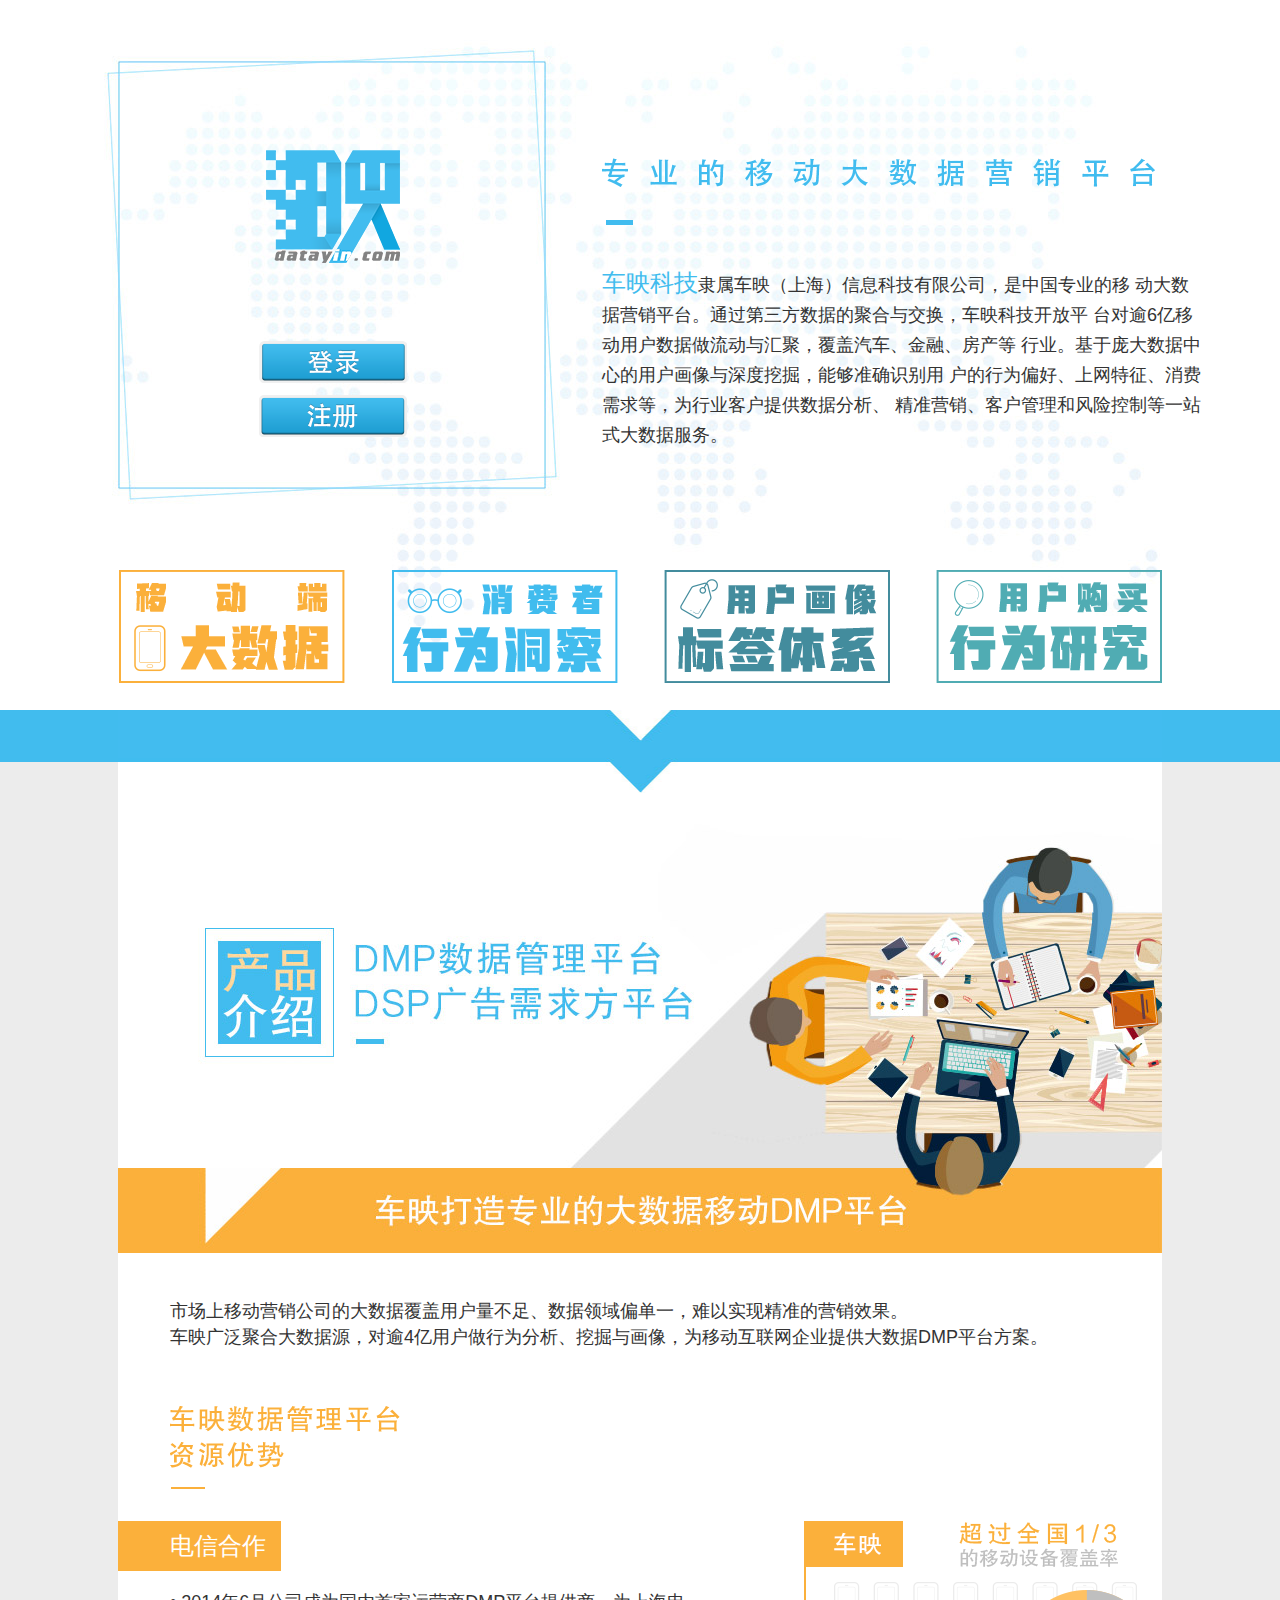
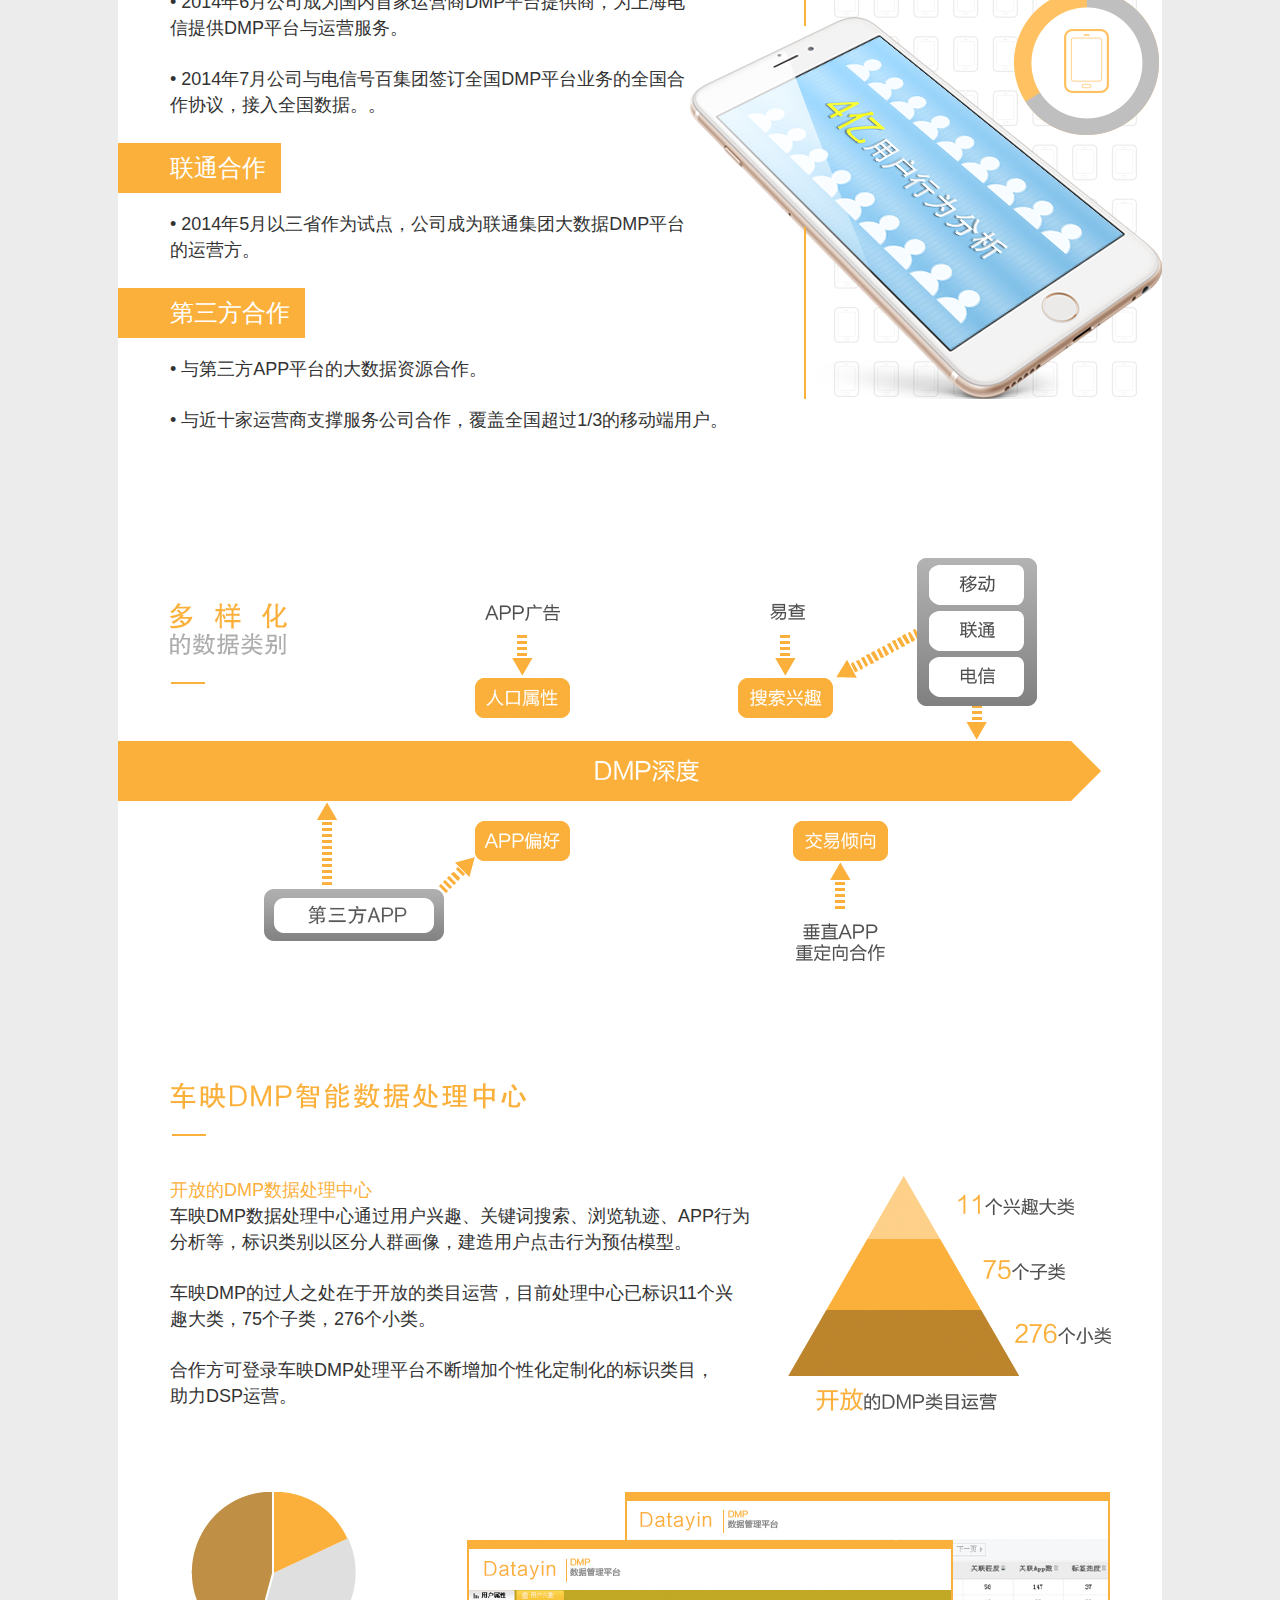
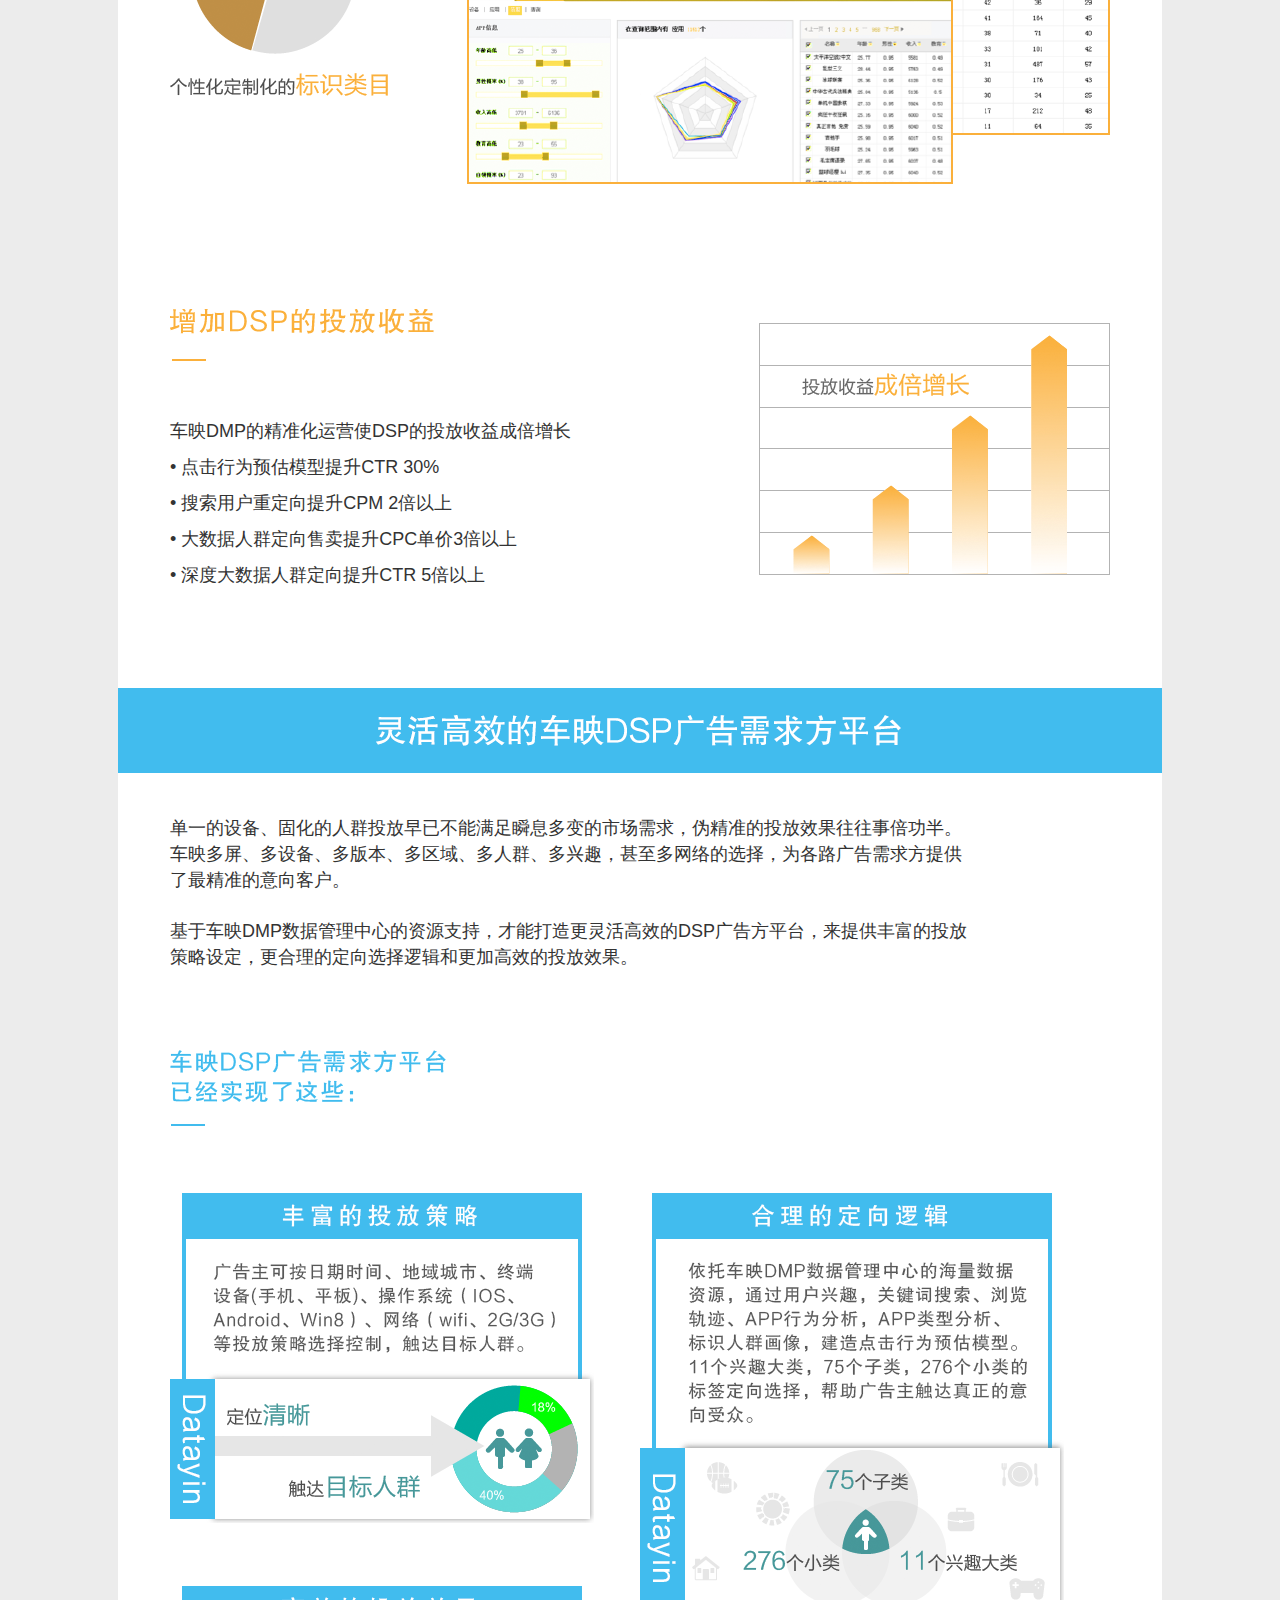
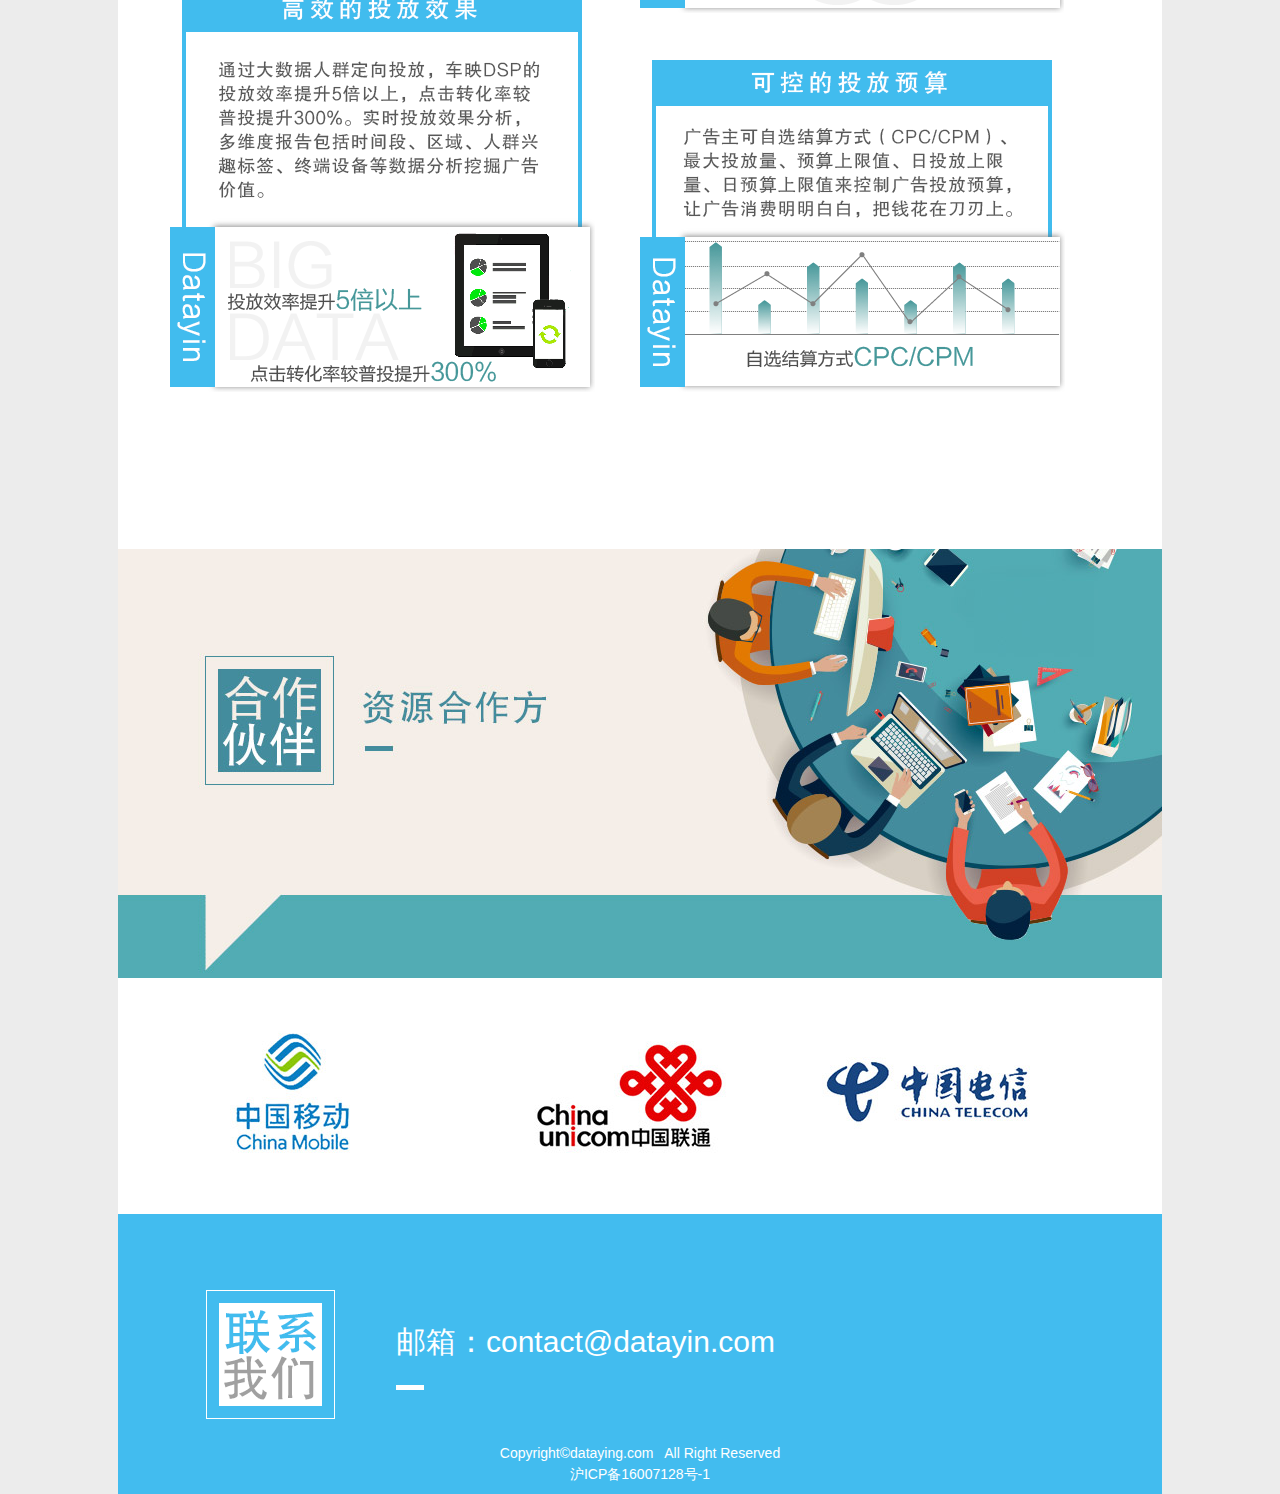
<file: datayin/index.html>
<!DOCTYPE html>
<html>
<head>
    <meta charset="utf-8">
    <meta http-equiv="Content-Type" content="text/html; charset=UTF-8">
    <meta name="description" content="车映科技">
    <meta name="Keywords" content="车映科技">
    <meta http-equiv="X-UA-Compatible" content="IE=edge,chrome=1">
    <title>车映科技</title>
    <link rel="stylesheet" href="css/main.min.css" />
</head>
    <body>
        <!-- start:container-->
        <div id="container">

            <!-- start:header-box-->
            <div class="header-box">

                <!-- start:header-->
                <div id="header" class="clearfix">
                    <div class="head-top">
                        <div class="head-l">
                            <a href="http://www.datayin.com"><img src="images/logo.png" alt="logo" class="logo" /></a>
                            <a href="#"><img src="images/btn_login.png" alt="login" class="login" /></a>
                            <a href="#"><img src="images/btn_reg.png" alt="reg" /></a>
                        </div>
                        <div class="head-r line-h-a">
                            <div class="header-tit">
                                <img src="images/h2_1.png" alt="专业的移动大数据营销平台"/>
                            </div>
                            <span>车映科技</span>隶属车映（上海）信息科技有限公司，是中国专业的移
                            动大数据营销平台。通过第三方数据的聚合与交换，车映科技开放平
                            台对逾6亿移动用户数据做流动与汇聚，覆盖汽车、金融、房产等
                            行业。基于庞大数据中心的用户画像与深度挖掘，能够准确识别用
                            户的行为偏好、上网特征、消费需求等，为行业客户提供数据分析、
                            精准营销、客户管理和风险控制等一站式大数据服务。
                        </div>
                    </div>
                    <div class="header-tag">
                        <img src="images/header_tag.png" alt="标签"/>
                    </div>

                </div>
                <!-- end:header-->

            </div>
            <!-- end:header-box-->

            <!-- start:wrapper-->
            <div id="wrapper">

                <!-- start:main-->
                <div class="main header-bg-line">

                    <div class="main-box pad-t-a">
                        <img src="images/pic_1.jpg" alt="产品介绍"/>
                    </div>

                    <div class="main-box">
                        <div class="cont-box pad-dmp">
                            <p>市场上移动营销公司的大数据覆盖用户量不足、数据领域偏单一，难以实现精准的营销效果。</p>
                            <p>车映广泛聚合大数据源，对逾4亿用户做行为分析、挖掘与画像，为移动互联网企业提供大数据DMP平台方案。</p>
                            <img src="images/h2_2.png" alt="车映数据管理平台" class="pad-t-b">
                        </div>
                    </div>

                    <div class="main-box  main-bg-m">
                        <h3><span>电信合作</span></h3>
                        <div class="cont-box mar-line-b">
                            <p><i>•</i>2014年6月公司成为国内首家运营商DMP平台提供商，为上海电</p>
                            <p>信提供DMP平台与运营服务。</p>
                        </div>
                        <div class="cont-box mar-line-b">
                            <p><i>•</i>2014年7月公司与电信号百集团签订全国DMP平台业务的全国合</p>
                            <p>作协议，接入全国数据。。</p>
                        </div>
                        <h3><span>联通合作</span></h3>
                        <div class="cont-box mar-line-b">
                            <p><i>•</i>2014年5月以三省作为试点，公司成为联通集团大数据DMP平台</p>
                            <p>的运营方。</p>
                        </div>
                        <h3><span>第三方合作</span></h3>
                        <div class="cont-box mar-line-b">
                            <p><i>•</i>与第三方APP平台的大数据资源合作。</p>
                        </div>
                        <div class="cont-box mar-line-b">
                            <p><i>•</i>与近十家运营商支撑服务公司合作，覆盖全国超过1/3的移动端用户。</p>
                        </div>
                    </div>

                    <div class="main-box pad-t-c main-bg-list">
                        <img src="images/pic_2.png" alt="DMP深度"/>
                        <div class="cont-box">
                            <div class="header-tit pad-t-d">
                                <img src="images/h2_3.png" alt="车映DMP智能数据处理中心"/>
                            </div>
                        </div>
                        <div class="cont-box mar-line-b">
                            <p class="color-yellow-a">开放的DMP数据处理中心</p>
                            <p>车映DMP数据处理中心通过用户兴趣、关键词搜索、浏览轨迹、APP行为</p>
                            <p>分析等，标识类别以区分人群画像，建造用户点击行为预估模型。</p>
                        </div>
                        <div class="cont-box mar-line-b">
                            <p>车映DMP的过人之处在于开放的类目运营，目前处理中心已标识11个兴</p>
                            <p>趣大类，75个子类，276个小类。</p>
                        </div>
                        <div class="cont-box mar-line-b">
                            <p>合作方可登录车映DMP处理平台不断增加个性化定制化的标识类目，</p>
                            <p>助力DSP运营。</p>
                        </div>
                    </div>

                    <div class="main-dz">
                        <img src="images/pic_3.png" alt="个性化定制" class="left" />
                        <img src="images/pic_4.png" alt="图表" class="right" />
                    </div>

                    <div class="main-dsp">
                        <div class="left">
                            <img src="images/h2_4.png" alt="增加DSP的投放收益" class="mar-b-a" />
                            <p>车映DMP的精准化运营使DSP的投放收益成倍增长</p>
                            <p><i>•</i>点击行为预估模型提升CTR 30%</p>
                            <p><i>•</i>搜索用户重定向提升CPM 2倍以上</p>
                            <p><i>•</i>大数据人群定向售卖提升CPC单价3倍以上</p>
                            <i>•</i>深度大数据人群定向提升CTR 5倍以上
                        </div>
                        <div class="right">
                            <img src="images/pic_5.png" alt="增长表" />
                        </div>
                    </div>

                    <div class="main-box">
                        <div class="main-tit">
                            <img src="images/main_title.png" alt="灵活高效的车映DSP广告需求方平台" />
                        </div>
                        <div class="cont-box mar-line-b">
                            <p>单一的设备、固化的人群投放早已不能满足瞬息多变的市场需求，伪精准的投放效果往往事倍功半。</p>
                            <p>车映多屏、多设备、多版本、多区域、多人群、多兴趣，甚至多网络的选择，为各路广告需求方提供</p>
                            <p>了最精准的意向客户。</p>
                        </div>
                        <div class="cont-box">
                            <p>基于车映DMP数据管理中心的资源支持，才能打造更灵活高效的DSP广告方平台，来提供丰富的投放</p>
                            <p>策略设定，更合理的定向选择逻辑和更加高效的投放效果。</p>
                            <img src="images/h2_5.png" alt="车映DSP广告需求方平台已经实现了这些" class="pad-tit-a"/>
                        </div>
                        <div class="cont-box">
                            <div class="main-dsp-list">
                                <img src="images/pic_6.png" alt="丰富的投放策略" class="img-a" />
                                <img src="images/pic_8.png" alt="高效的投放效果" />
                            </div>
                            <div class="main-dsp-list">
                                <img src="images/pic_7.png" alt="合理的定向逻辑" class="img-b" />
                                <img src="images/pic_9.png" alt="可控的投放预算" />
                            </div>
                        </div>
                    </div>

                    <div class="main-box">
                        <img src="images/pic_10.jpg" alt="合作伙伴"/>
                        <img src="images/pic_11.jpg" alt="合作方logo" />
                    </div>

                </div>
                <!-- end:main-->

            </div>
            <!-- end:wrapper-->

            <div id="goTop" style="display: none"><img src="images/goTop.png" alt="返回顶部" /> </div>

        </div>
        <!-- end:container-->

        <!-- start:footer-->
        <div id="footer">

            <div class="left">
                <img src="images/footer_1.png" alt="联系我们" />
            </div>
            <div class="right">
                <p>邮箱：contact@datayin.com</p>
                <span></span>
            </div>

            <div class="copyright">
                <p>Copyright©dataying.com &nbsp; All Right Reserved</p>
                 沪ICP备16007128号-1
            </div>

        </div>
        <!-- end:footer-->

    </body>
        <script src="js/goTop.js"></script>
        <script type="text/javascript">
            goTopEx();
        </script>
</html>
</file>
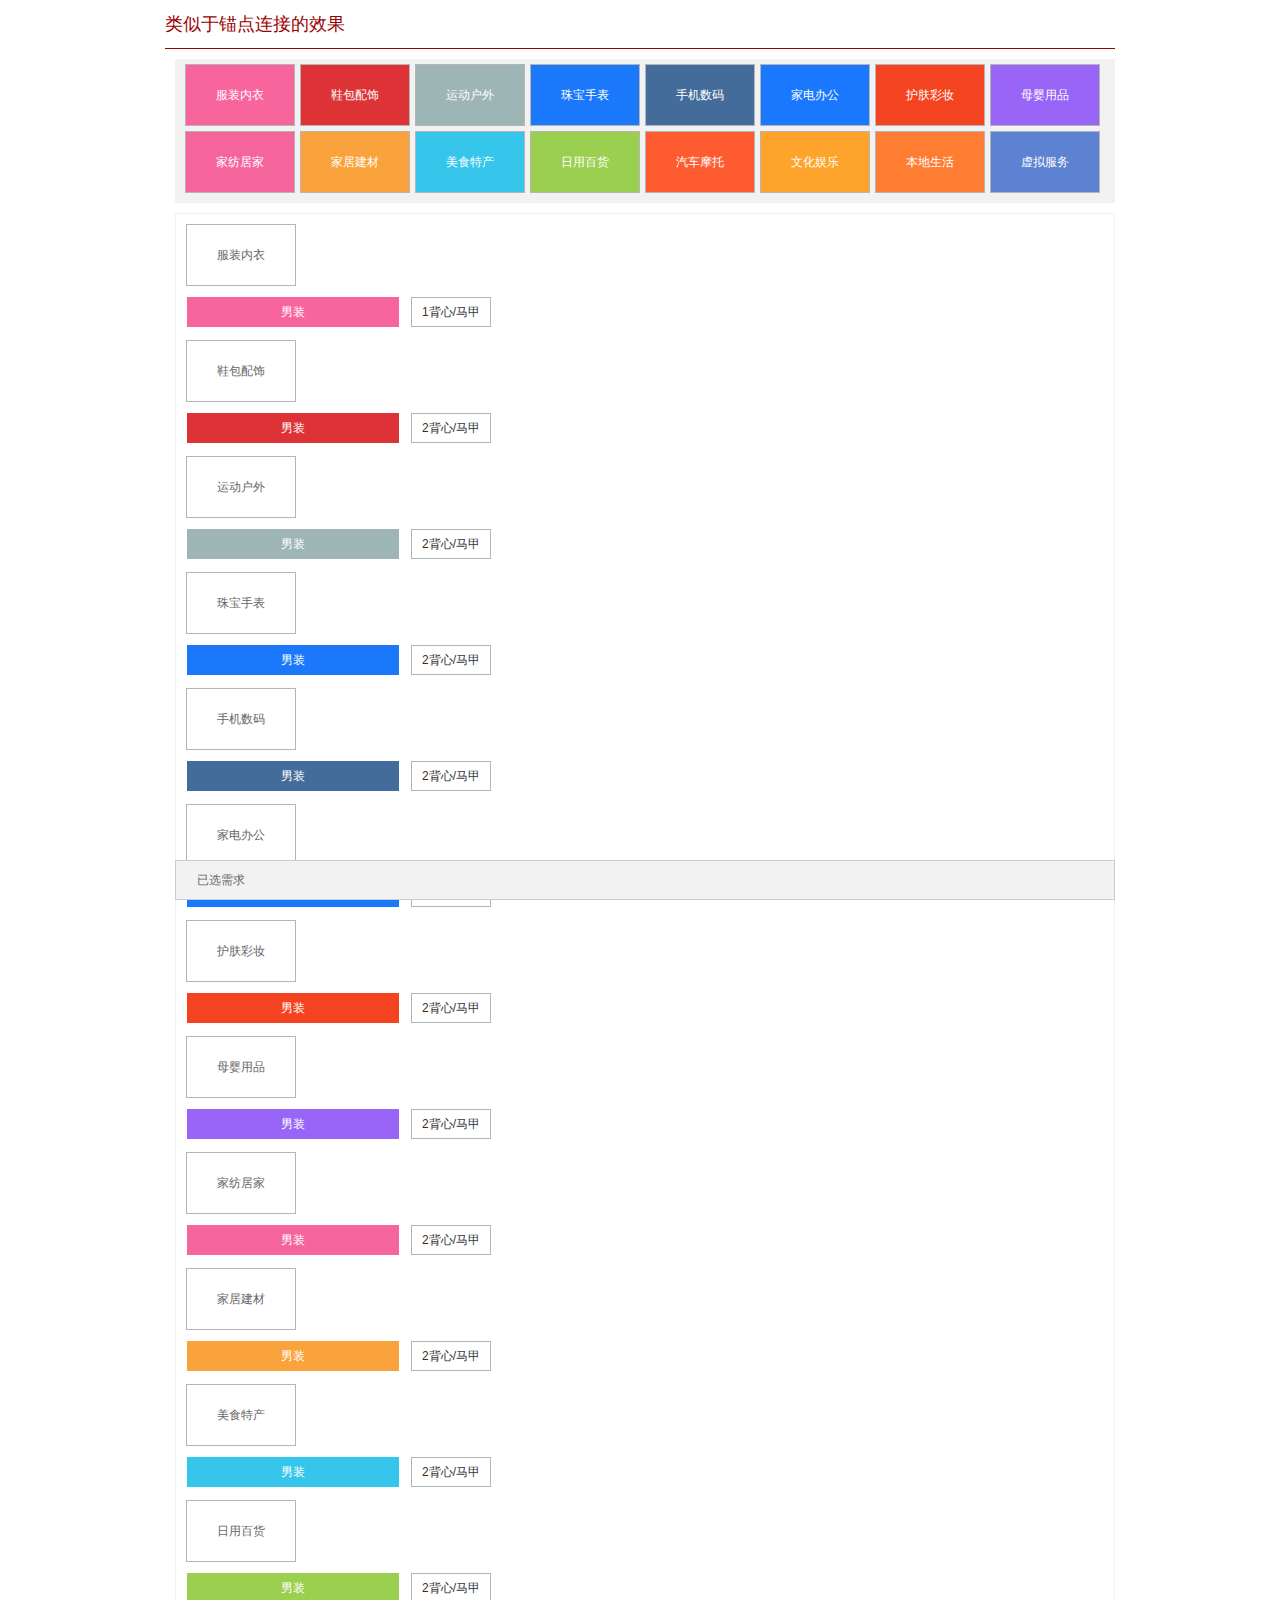
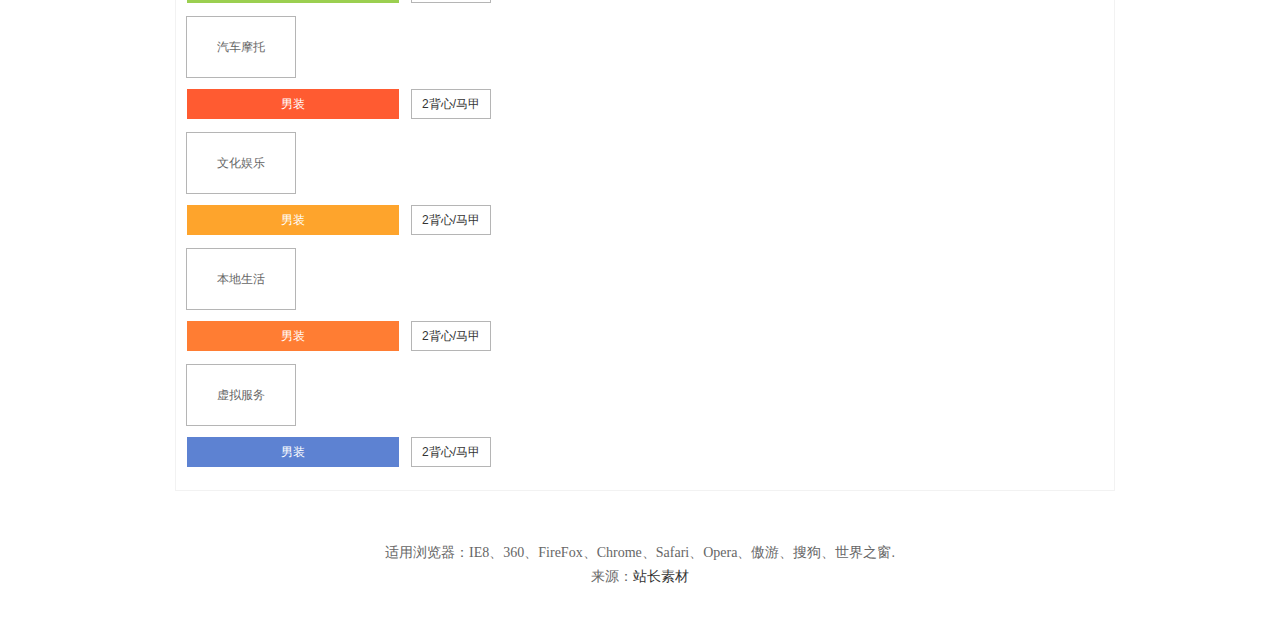
<file: jqdemo/index.html>
﻿<!DOCTYPE html>
<html>
  <head>
    <title>jquery a标签锚点定位特效 - 站长素材</title>
	<meta http-equiv="Content-Type" content="text/html; charset=utf-8" />
    <meta name="keywords" content="keyword1,keyword2,keyword3">
    <meta name="description" content="this is my page">
	<link href="css/reset.css" rel="stylesheet" type="text/css">
	<link href="css/requirement.css" rel="stylesheet" type="text/css">
	<script src="jquery/jquery-1.6.2.min.js"></script>
	<script src="jquery/requirement.js"></script>
  </head>
  <body>
	<div class="user-right-box" style="width:950px;margin: 0px auto;margin-top:10px;">
		<h4 style="margin:0px;passing:0px;">类似于锚点连接的效果</h4>
		<div class="require_top">
			<div class="re_t" catid="0" style="background:#f8659c;">
				服装内衣
			</div>
			<div class="re_t" catid="1" style="background:#dd3336;">
				鞋包配饰
			</div>
			<div class="re_t" catid="2" style="background:#9db5b5;">
				运动户外
			</div>
			<div class="re_t" catid="3" style="background:#1b78fb;">
				珠宝手表
			</div>
			<div class="re_t" catid="4" style="background:#436c9a">
				手机数码
			</div>
			<div class="re_t" catid="5" style="background:#1a78ff">
				家电办公
			</div>
			<div class="re_t" catid="6" style="background:#f44321">
				护肤彩妆
			</div>
			<div class="re_t" style="margin-right:0px;background:#9965f6;" catid="7">
				母婴用品
			</div>
			<div class="re_t" catid="8" style="background:#f5649b">
				家纺居家
			</div>
			<div class="re_t" catid="9" style="background:#faa33c">
				家居建材
			</div>
			<div class="re_t" catid="10" style="background:#36c6eb">
				美食特产
			</div>
			<div class="re_t" catid="11" style="background:#9bcf50;">
				日用百货
			</div>
			<div class="re_t" catid="12" style="background:#ff5b31;">
				汽车摩托
			</div>
			<div class="re_t" catid="13" style="background:#fea42c;">
				文化娱乐
			</div>
			<div class="re_t" catid="14" style="background:#ff7d33;">
				本地生活
			</div>
			<div class="re_t" style="margin-right:0px;background:#5d82d2;" catid="15">
			    虚拟服务
			</div>
			<div class="clear"></div>
		</div>

		<!-- items  参数意义 catid:分类ID(从0开始)  tipID:一级菜单ID 【 className:r_b_c_0 (0表示分类id) 】  itemID:二级菜单ID  -->

		<div class="require_bottom">
		
			<!-- 0 -->
			<div>
				<div class="require_b_t" catid="0">
					服装内衣
				</div>
				<div class="require_b_c">
					<div class="require_b_cl r_b_c_0" tipID="0">
						<span>男装</span>
					</div>
					<div class="require_b_cr">
						<ul>
							<li>
								<a href="javascript:;" itemID="0">1背心/马甲</a>
							</li>
	
						</ul>
					</div>
					<div class="clear"></div>
				</div>
			</div>
			<!-- 1 -->
			<div>
				<div class="require_b_t" catid="1">
					鞋包配饰
				</div>
				<div class="require_b_c">
					<div class="require_b_cl r_b_c_1"  tipID="0">
						<span>男装</span>
					</div>
					<div class="require_b_cr">
						<ul>
							<li>
								<a href="javascript:;" itemID="15">2背心/马甲</a>
							</li>
						</ul>
					</div>
					<div class="clear"></div>
				</div>
			</div>
			<!-- 2 -->
			<div>
				<div class="require_b_t" catid="2">
					运动户外
				</div>
				<div class="require_b_c">
					<div class="require_b_cl r_b_c_2" tipID="0">
						<span>男装</span>
					</div>
					<div class="require_b_cr">
						<ul>
							<li>
								<a href="javascript:;" itemID="16">2背心/马甲</a>
							</li>
						</ul>
					</div>
					<div class="clear"></div>
				</div>
			</div>
			<!-- 3 -->
			<div>
				<div class="require_b_t" catid="3">
					珠宝手表
				</div>
				<div class="require_b_c">
					<div class="require_b_cl r_b_c_3" tipID="0">
						<span>男装</span>
					</div>
					<div class="require_b_cr">
						<ul>
							<li>
								<a href="javascript:;" itemID="17">2背心/马甲</a>
							</li>
						</ul>
					</div>
					<div class="clear"></div>
				</div>
			</div>
			<!-- 4 -->
			<div>
				<div class="require_b_t" catid="4">
					手机数码
				</div>
				<div class="require_b_c">
					<div class="require_b_cl r_b_c_4" tipID="0">
						<span>男装</span>
					</div>
					<div class="require_b_cr">
						<ul>
							<li>
								<a href="javascript:;" itemID="18">2背心/马甲</a>
							</li>
						</ul>
					</div>
					<div class="clear"></div>
				</div>
			</div>
			<!-- 5 -->
			<div>
				<div class="require_b_t" catid="5">
					家电办公
				</div>
				<div class="require_b_c">
					<div class="require_b_cl r_b_c_5" tipID="0">
						<span>男装</span>
					</div>
					<div class="require_b_cr">
						<ul>
							<li>
								<a href="javascript:;" itemID="19">2背心/马甲</a>
							</li>
						</ul>
					</div>
					<div class="clear"></div>
				</div>
			</div>
			<!-- 6 -->
			<div>
				<div class="require_b_t" catid="6">
					护肤彩妆
				</div>
				<div class="require_b_c">
					<div class="require_b_cl r_b_c_6" tipID="0">
						<span>男装</span>
					</div>
					<div class="require_b_cr">
						<ul>
							<li>
								<a href="javascript:;" itemID="20">2背心/马甲</a>
							</li>
						</ul>
					</div>
					<div class="clear"></div>
				</div>
			</div>
			<!-- 7 -->
			<div>
				<div class="require_b_t" catid="7">
					母婴用品
				</div>
				<div class="require_b_c">
					<div class="require_b_cl r_b_c_7" tipID="0">
						<span>男装</span>
					</div>
					<div class="require_b_cr">
						<ul>
							<li>
								<a href="javascript:;" itemID="21">2背心/马甲</a>
							</li>
						</ul>
					</div>
					<div class="clear"></div>
				</div>
			</div>
			<!-- 8 -->
			<div>
				<div class="require_b_t" catid="8">
					家纺居家
				</div>
				<div class="require_b_c">
					<div class="require_b_cl r_b_c_8" tipID="0">
						<span>男装</span>
					</div>
					<div class="require_b_cr">
						<ul>
							<li>
								<a href="javascript:;" itemID="22">2背心/马甲</a>
							</li>
						</ul>
					</div>
					<div class="clear"></div>
				</div>
			</div>
			<!-- 9 -->
			<div>
				<div class="require_b_t" catid="9">
					家居建材
				</div>
				<div class="require_b_c">
					<div class="require_b_cl r_b_c_9" tipID="0">
						<span>男装</span>
					</div>
					<div class="require_b_cr">
						<ul>
							<li>
								<a href="javascript:;" itemID="23">2背心/马甲</a>
							</li>
						</ul>
					</div>
					<div class="clear"></div>
				</div>
			</div>
			<!-- 10 -->
			<div>
				<div class="require_b_t" catid="10">
					美食特产
				</div>
				<div class="require_b_c">
					<div class="require_b_cl r_b_c_10" tipID="0">
						<span>男装</span>
					</div>
					<div class="require_b_cr">
						<ul>
							<li>
								<a href="javascript:;" itemID="24">2背心/马甲</a>
							</li>
						</ul>
					</div>
					<div class="clear"></div>
				</div>
			</div>
			<!-- 11 -->
			<div>
				<div class="require_b_t" catid="11">
					日用百货
				</div>
				<div class="require_b_c">
					<div class="require_b_cl r_b_c_11" tipID="0">
						<span>男装</span>
					</div>
					<div class="require_b_cr">
						<ul>
							<li>
								<a href="javascript:;" itemID="25">2背心/马甲</a>
							</li>
						</ul>
					</div>
					<div class="clear"></div>
				</div>
			</div>
			<!-- 12 -->
			<div>
				<div class="require_b_t" catid="12">
					汽车摩托
				</div>
				<div class="require_b_c">
					<div class="require_b_cl r_b_c_12" tipID="0">
						<span>男装</span>
					</div>
					<div class="require_b_cr">
						<ul>
							<li>
								<a href="javascript:;" itemID="26">2背心/马甲</a>
							</li>
						</ul>
					</div>
					<div class="clear"></div>
				</div>
			</div>
			<!-- 13 -->
			<div>
				<div class="require_b_t" catid="13">
					文化娱乐
				</div>
				<div class="require_b_c">
					<div class="require_b_cl r_b_c_13" tipID="0">
						<span>男装</span>
					</div>
					<div class="require_b_cr">
						<ul>
							<li>
								<a href="javascript:;" itemID="27">2背心/马甲</a>
							</li>
						</ul>
					</div>
					<div class="clear"></div>
				</div>
			</div>
			<!-- 14 -->
			<div>
				<div class="require_b_t" catid="14">
					本地生活
				</div>
				<div class="require_b_c">
					<div class="require_b_cl r_b_c_14" tipID="0">
						<span>男装</span>
					</div>
					<div class="require_b_cr">
						<ul>
							<li>
								<a href="javascript:;" itemID="28">2背心/马甲</a>
							</li>
						</ul>
					</div>
					<div class="clear"></div>
				</div>
			</div>
			<!-- 15 -->
			<div>
				<div class="require_b_t" catid="15">
					虚拟服务
				</div>
				<div class="require_b_c">
					<div class="require_b_cl r_b_c_15" tipID="0">
						<span>男装</span>
					</div>
					<div class="require_b_cr">
						<ul>
							<li>
								<a href="javascript:;" itemID="29">2背心/马甲</a>
							</li>
						</ul>
					</div>
					<div class="clear"></div>
				</div>
			</div>

			<!-- e -->
		</div>
	
		<!-- s -->
		<div style="position: fixed;bottom: 0px;">
			<!-- 展开 -->
			<div class="require_b_b">
				<div class="require_b_bl">
					已选需求
				</div>
				<div class="require_b_bc require_b_bc1">
					
				</div>
				
				<div class="clear"></div>
			</div>	
			<!-- 收起 -->
			<div class="require_tanceng" style="display:none" >
				<div class="t_title">已选需求</div>
				<div class="t_main">
					<div class="require_b_cl1">
						男装
					</div>
					<div class="require_b_bc require_b_bc2" style="width:914px;">
						<!--<dl>
							<dt>外套</dt>
							<dd><img src="image/edix_03.png"/></dd>
						</dl>-->
					</div>
					<div class="clear"></div>
				</div>
			</div>



		</div>
		
	</div>
<div style="text-align:center;margin:50px 0; font:normal 14px/24px 'MicroSoft YaHei';">
<p>适用浏览器：IE8、360、FireFox、Chrome、Safari、Opera、傲游、搜狗、世界之窗. </p>
<p>来源：<a href="http://sc.chinaz.com/" target="_blank">站长素材</a></p>
</div>
</body>
</html>
</file>
<file: jqdemo/css/requirement.css>
h4 {font-size: 18px;color: #990000;font-weight: normal;padding: 5px 0 15px;border-bottom: 1px solid #990000;margin-top: 0px;}

.require_top{width:920px;background-color:#f2f2f2;margin-left:10px;padding:5px 10px;margin-top:10px;margin-bottom:10px;color:#fff;}
.require_top .re_t {width:108px;height:60px;line-height:60px;float:left;text-align:center;border:1px solid #b5b5b5;margin-right:5px;cursor:pointer;}
.require_top .re_t {margin-bottom:5px;}


.require_bottom{width:928px;border:1px solid #f2f2f2;margin-left:10px;padding:10px 0px 10px 10px;margin-bottom:20px;}
.require_b_t{width:108px;height:60px;line-height:60px;text-align:center;border:1px solid #b5b5b5;margin-bottom:10px;}

.require_b_cl{float:left;margin-right:10px;color:#fff;cursor:pointer;border:1px solid #fff;}
.require_b_cl span{width:212px;line-height:30px;text-align:center; display:inline-block;}

.require_b_cl1{height:30px;position:relative;float:left;width:216px;line-height:30px;margin-right:10px;color:#fff;text-align:center;margin-bottom:10px;}
.require_b_cl1>img{position: absolute;right: 5px;top: 7px;}

.require_b_cr{width:702px;float:left;}
.require_b_cr ul{display: inline-block;}
.require_b_cr li{float:left;border:1px solid #fff;margin-right:10px;margin-bottom:10px;}
.require_b_cr ul li a{line-height:28px;display:block;float:left;padding:0px 10px;border:1px solid #b5b5b5;}


.require_b_b{background-color: #F2F2F2;width:923px;border:1px solid #CCC;margin-left:10px;padding:5px 5px 5px 10px;line-height:28px;height:28px;overflow:hidden;}
.require_b_bl{width:70px;float:left;text-align:center;}
.require_b_bc{width:753px;float:left;}
.require_b_bb{width:18px; height:18px;float:right;cursor:pointer;margin: 5px 10px 0px 0px;}
.require_b_bc dl{border: 1px solid #B5B5B5;
float: left;
padding: 0px 5px 0px 10px;
line-height: 26px;
margin-right: 10px;
margin-bottom: 5px;
cursor: pointer;}
.require_b_bc dl dt{float:left;margin-right:5px;}
.require_b_bc dl dd{float:right;cursor:pointer;}
.require_b_bc dl dd img{position: relative;top: 4px;cursor:pointer;}

.require_tanceng{width:938px;border:1px solid #ccc;margin-left:10px;position: absolute;bottom: 0px;background-color: white;}
.t_title{line-height:30px;padding:5px 5px 5px 10px;background-color:#f2f2f2;border-bottom:1px solid #ccc;}
.t_title img{width:18px;height:18px;float:right;cursor:pointer;margin: 5px 10px 0px 0px;}
.t_main{padding-top:10px;padding-left:10px;height:240px;overflow-x:hidden;overflow-y:auto;}



.r_b_c_0{background-color:#f8659c;}
.r_b_c_1{background-color:#dd3336;}
.r_b_c_2{background-color:#9db5b5;}
.r_b_c_3{background-color:#1b78fb;}
.r_b_c_4{background-color:#436c9a;}
.r_b_c_5{background-color:#1a78ff;}
.r_b_c_6{background-color:#f44321;}
.r_b_c_7{background-color:#9965f6;}
.r_b_c_8{background-color:#f5649b;}
.r_b_c_9{background-color:#faa33c;}
.r_b_c_10{background-color:#36c6eb;}
.r_b_c_11{background-color:#9bcf50;}
.r_b_c_12{background-color:#ff5b31;}
.r_b_c_13{background-color:#fea42c;}
.r_b_c_14{background-color:#ff7d33;}
.r_b_c_15{background-color:#5d82d2;}
</file>
<file: datayin/css/main.min.css>
h1,h2,h3,h4,h5,h6{margin:0;padding:0}ul,ol,li{margin:0;padding:0;list-style:none}dl,dt,dd{margin:0;padding:0;font-weight:normal}form,fieldset,input,textarea,select,option,label{margin:0;padding:0;outline:0}fieldset,a img{border:0}table{border-collapse:collapse;border-spacing:0}table,th,td,th{margin:0;padding:0;font-weight:normal}p,pre,address,blockquote,caption,cite,code{margin:0;padding:0}pre,code{font-weight:normal;font-style:normal}hr,.nodisp{display:none}fieldset,img{border:0}h1,h2,h3,h4,h5,h6{font-size:100%;font-weight:normal}sup{vertical-align:text-top}sub{vertical-align:text-bottom}abbr,acronym{border:0;font-variant:normal}input,textarea,select{*font-size:100%}audio,canvas,video{display:inline-block;*display:inline;*zoom:1}[hidden]{display:none}object{margin:0;padding:0;border:0;width:auto;height:auto}body{margin:0;padding:0;text-align:center;color:#333;font-family:"Microsoft Yahei",Arial,Helvetica;background-color:#ececec;background-image:url("../images/header_line.png");background-repeat:no-repeat;background-position:center 710px}html,body{height:100%}*html body{font-size:.75em}.clearfix{display:inline-table;min-height:1%}.clearfix:after{content:".";display:block;clear:both;visibility:hidden;height:0;line-height:0}* html .clearfix{height:1%}.clearfix{display:block}a{text-decoration:none}a:link,a:active,a:visited{color:#333;text-decoration:none}a:hover{color:#d6000f;text-decoration:none}a.link-block{display:block}a.link-block:hover{display:block}a.link-red-layout{color:red}a.link-red-layout:hover{color:red}#container{width:100%;margin:0 auto;font-size:18px;line-height:26px;text-align:left}#header{width:1200px;height:710px;margin:0 auto;background-color:white;background-image:url("../images/header_bg.jpg");background-repeat:no-repeat;background-position:center top}#header .logo{margin-bottom:71px}.header-box{background-color:white}#wrapper{width:1200px;margin:0 auto;overflow:hidden;*position:relative}.topimage{margin-bottom:15px}.main{position:relative;left:0;top:0;width:1044px;margin:0 auto;overflow:hidden;background-color:white}.sidebar{width:20%;min-height:600px;border:solid 1px #c2ccd1;overflow:hidden}.content{width:75%;min-height:600px;border:solid 1px #c2ccd1;overflow:hidden}#footer{position:relative;width:1044px;height:280px;margin:0 auto;text-align:left;background-color:#42bcef}#footer img{vertical-align:middle}#footer .left{float:left;width:130px;line-height:280px;margin-left:88px}#footer .right{float:left;width:450px;margin-left:60px;padding-top:108px;font-size:30px;color:white}#footer .right span{width:28px;height:5px;display:inline-block;background-color:white}small{font-size:75%}strong{font-weight:700}.max-width{max-width:1200px;_width:expression(document.body.clientWidth>1200px ? "1200px":"auto")}.min-height{min-height:500px;_height:expression(this.scrollHeight < 500px ? "500px":"auto")}.fl{display:inline-block;float:left}.fr{display:inline-block;float:right}.fl,.fr{display:inline}h3{height:50px;margin-bottom:18px;font-size:24px;line-height:50px}h3 span{height:50px;padding-left:52px;padding-right:15px;color:white;background-color:#fbb03b;display:inline-block}.pad-t-a{padding-top:114px}.pad-t-b{padding-top:56px}.pad-t-c{padding-top:100px;padding-bottom:58px}.pad-t-d{padding-top:115px}.pad-tit-a{padding-top:80px;padding-bottom:60px}.mar-b-a{margin-bottom:50px}.pad-h2{padding-top:56px}.pad-dmp{padding-top:38px;padding-bottom:25px}.mar-line-b{margin-bottom:25px}.line-h-a{line-height:30px}.color-yellow-a{color:#fbb03b}#goTop{position:fixed;bottom:80px;left:550px;margin-left:50%;_position:absolute;_right:auto;width:40px;height:40px;font-size:14px;text-align:center;line-height:20px;cursor:pointer;color:black}.head-top{width:100%;overflow:hidden}.head-l{float:left;width:150px;padding:150px 0 0 218px;text-align:center}.head-r{float:right;width:600px;padding-top:158px;padding-right:38px}.head-r span{font-size:24px;color:#41bcee}#header .login{margin-bottom:5px}.header-tit{width:100%;margin-bottom:34px}.header-tag{width:1044px;margin:0 auto;padding-top:120px;text-align:center}.main-box{width:100%;overflow:hidden}.main-box i{margin-right:5px;font-style:normal}.cont-box{padding-left:52px;padding-right:52px}.header-bg-line{background-image:url("../images/header_line_b.jpg");background-position:center 0;background-repeat:no-repeat}.main-bg-m{background-image:url("../images/main_bg_m.png");background-position:right 0;background-repeat:no-repeat}.main-bg-list{background-image:url("../images/main_bg_list.png");background-position:670px 718px;background-repeat:no-repeat}.main-dz{margin-bottom:125px;padding:0 52px;overflow:hidden}.main-dz .left{float:left;margin-right:70px}.main-dz .right{float:right}.main-dsp{margin-bottom:100px;padding:0 52px;overflow:hidden}.main-dsp i{margin-right:5px;font-style:normal}
.main-dsp .left{width:50%;float:left}.main-dsp .left p{margin-bottom:10px}.main-dsp .right{float:right;text-align:right;padding-top:14px}.main-tit{margin-bottom:35px}.main-dsp-list{width:50%;margin-bottom:150px;float:left;text-align:left}.main-dsp-list .img-a{margin-bottom:56px}.main-dsp-list .img-b{margin-bottom:40px}.copyright{position:absolute;left:0;bottom:10px;width:1044px;color:white;font-size:14px;text-align:center}.copyright p{margin-bottom:5px}
</file>
